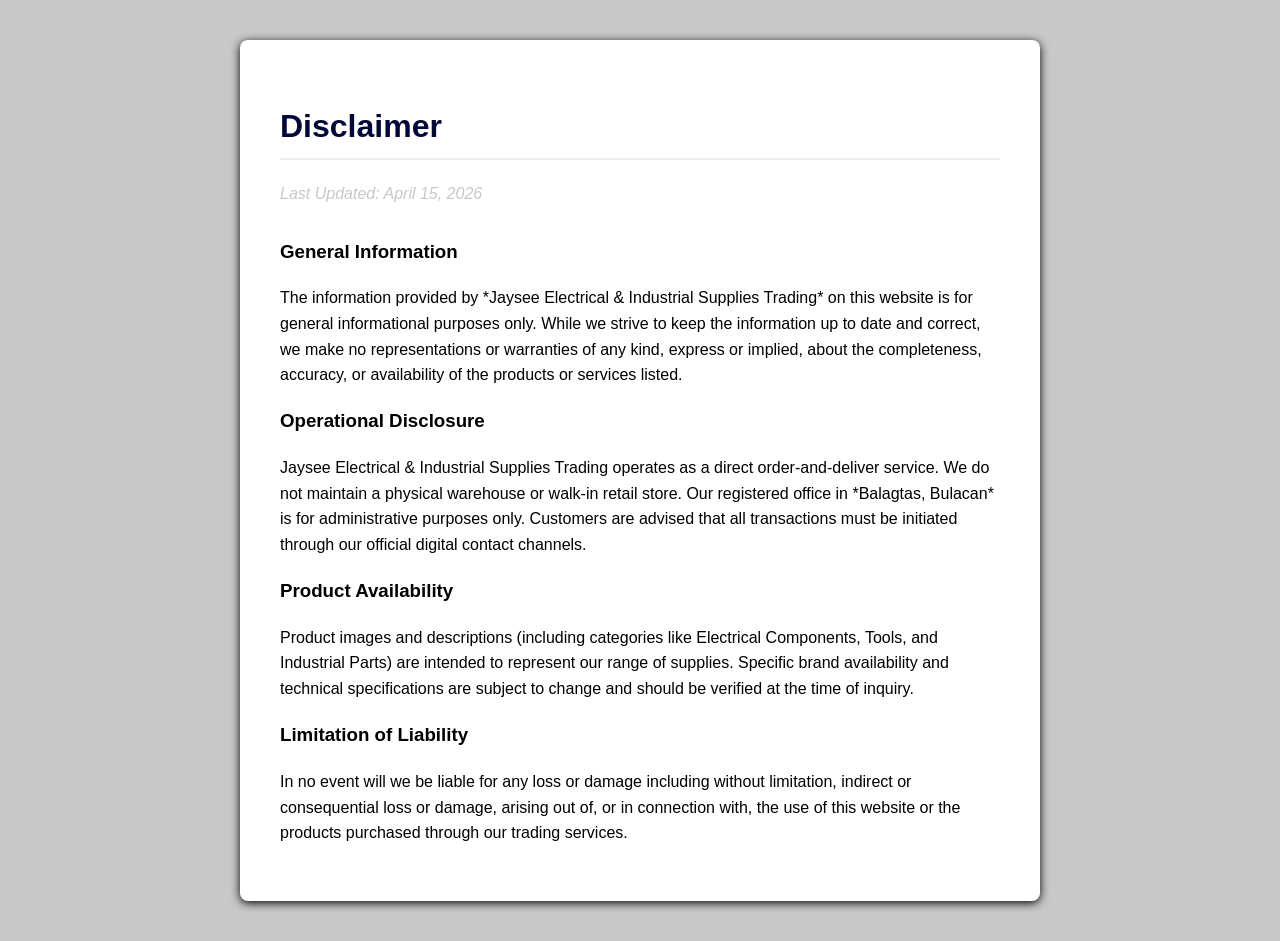
<file: disclaimer.html>
<!DOCTYPE html>
<html lang="en">
<head>
 <meta charset="UTF-8">
 <meta name="viewport" content="width=device-width, initial-scale=1.0">
 <title>JAYSEE ELECTRICAL & INDUSTRIAL SUPPLIES TRADING | Disclaimer</title>
 <style>
 body {

 font-family: 'open sans',sans-serif;
 line-height: 1.6;
 color: black;
 max-width: 800px;
 margin: 0 auto;
 padding: 40px 20px;
 background-color: #C8C8C8;
 }
 .container {
 background: #FFFFFF;
 padding: 40px;
 border-radius: 8px;
 box-shadow: 0 2px 10px rgb(0, 0, 0);
 }
 h1 { color: #010839; border-bottom: 2px solid #eee; padding-bottom: 5px; }
 h2 { color: #010839; margin-top: 30px; }
 p { margin-bottom: 15px; }
 .last-updated { font-style: italic; color: #C8C8C8; margin-bottom: 30px; }
 </style>
</head>
<body>
<div class="container">
 <h1>Disclaimer</h1>
 <p class="last-updated">Last Updated: April 15, 2026</p>
 <h3>General Information</h2>
 <p>The information provided by *Jaysee Electrical & Industrial Supplies Trading* on
this website is for general informational purposes only. While
 we strive to keep the information up to date and correct, we make no
representations or warranties of any kind, express or implied, about the
 completeness, accuracy, or availability of the products or services listed.</p>
 <h3>Operational Disclosure</h2>
 <p>Jaysee Electrical & Industrial Supplies Trading operates as a direct
order-and-deliver service. We do not maintain a physical warehouse or
 walk-in retail store. Our registered office in *Balagtas, Bulacan* is for
administrative purposes only. Customers are advised that all
 transactions must be initiated through our official digital contact channels.</p>

 <h3>Product Availability</h2>
 <p>Product images and descriptions (including categories like Electrical
Components, Tools, and Industrial Parts) are intended to represent our
 range of supplies. Specific brand availability and technical specifications are
subject to change and should be verified at the time of inquiry.</p>
 <h3>Limitation of Liability</h2>
 <p>In no event will we be liable for any loss or damage including without
limitation, indirect or consequential loss or damage, arising out of, or in
 connection with, the use of this website or the products purchased through our
trading services.</p>
</body>
</html>
</file>
